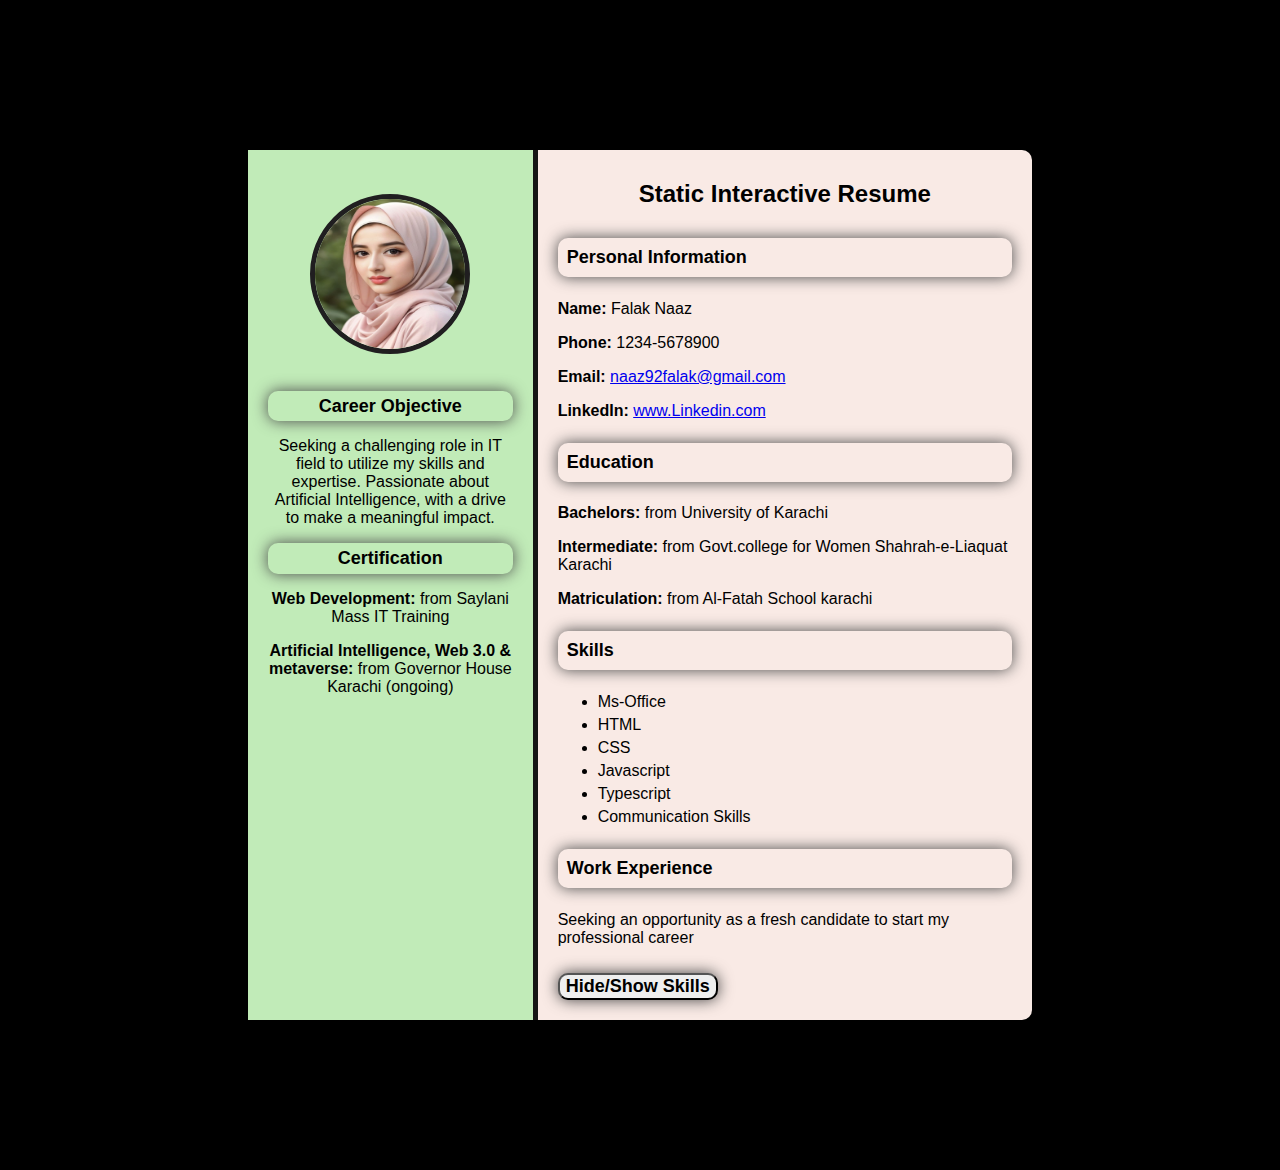
<file: milestone1-2/index.html>
<!DOCTYPE html>
<html lang="en">
  <head>
    <meta charset="UTF-8" />
    <meta name="viewport" content="width=device-width, initial-scale=1.0" />
    <title>Static Interactive Resume</title>
    <link rel="stylesheet" href="style.css" />
    
  </head>
  <body>
    <div class="resume-container">
      <div class="left-section">
        <img
          src="./profilepic.jpeg"
          alt="Profile Picture"
          class="profile-picture"
        />
        <section id="objective">
          <h3>Career Objective</h3>
          <p>
            Seeking a challenging role in IT field to utilize my skills and
            expertise. Passionate about Artificial Intelligence, with a drive to
            make a meaningful impact.
          </p>
        </section>
        <section id="certification">
          <h3>Certification</h3>
          <p><b>Web Development:</b> from Saylani Mass IT Training</p>
          <p>
            <b>Artificial Intelligence, Web 3.0 & metaverse:</b> from Governor
            House Karachi (ongoing)
          </p>
        </section>
      </div>
      <div class="right-section">
        <h1>Static Interactive Resume</h1>
        <section id="personal-info">
          <h3>Personal Information</h3>
          <p><b>Name:</b> Falak Naaz</p>
          <p><b>Phone:</b> 1234-5678900</p>
          <p>
            <b>Email:</b>
            <a href="mailto:naaz92falak@gmail.com">naaz92falak@gmail.com</a>
          </p>
          <p>
            <b>LinkedIn:</b>
            <a
              href="https://www.linkedin.com/in/falak-naaz-447371262"
              target="_blank"
              >www.Linkedin.com</a
            >
          </p>
        </section>
        <section id="education">
          <h3>Education</h3>
          <p><b>Bachelors:</b> from University of Karachi</p>
          <p>
            <b>Intermediate:</b> from Govt.college for Women Shahrah-e-Liaquat
            Karachi
          </p>
          <p><b>Matriculation:</b> from Al-Fatah School karachi</p>
        </section>
        <section id="skills">
          <h3>Skills</h3>
          <ul>
            <li>Ms-Office</li>
            <li>HTML</li>
            <li>CSS</li>
            <li>Javascript</li>
            <li>Typescript</li>
            <li>Communication Skills</li>
          </ul>
        </section>
        <section id="work-experience">
          <h3>Work Experience</h3>
          <p>
            Seeking an opportunity as a fresh candidate to start my professional
            career
          </p>
        </section>
        <div class="btn">
          <button id="toggle-skills"><b>Hide/Show Skills</b></button>
        </div>
      </div>
    </div>

    <script src="app.js"></script>
  </body>
</html>
</file>
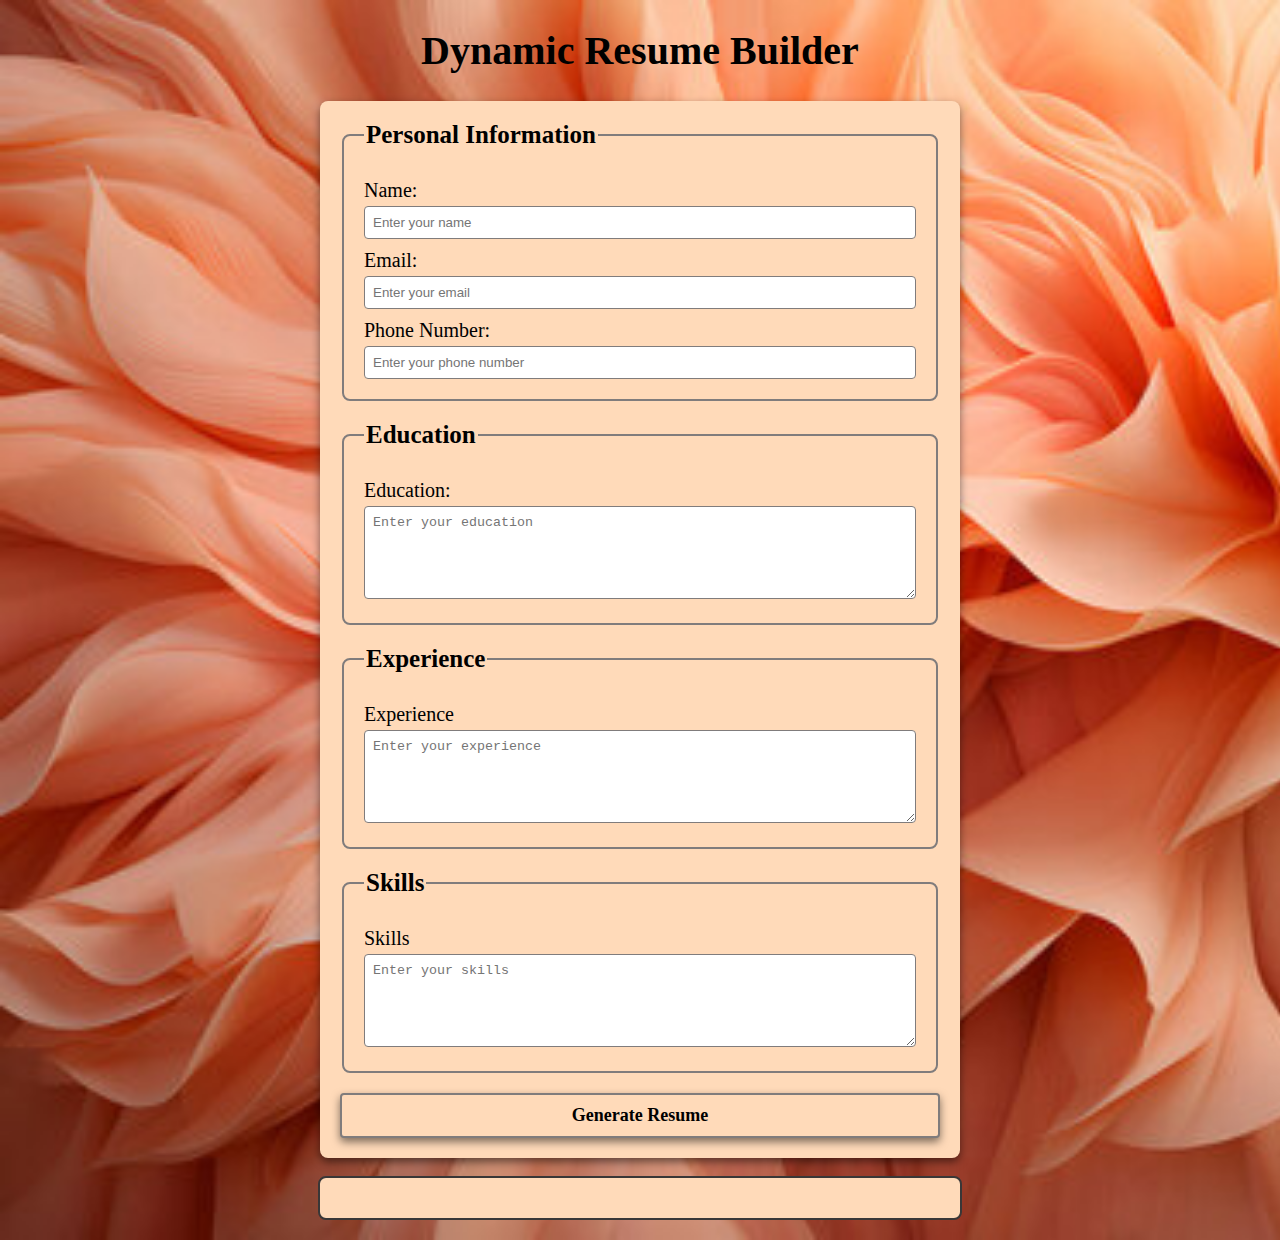
<file: milestone3/index.html>
<!DOCTYPE html>
<html lang="en">
  <head>
    <meta charset="UTF-8" />
    <meta name="viewport" content="width=device-width, initial-scale=1.0" />
    <title>Dynamic Resume Builder</title>
    <link rel="stylesheet" href="style.css" />
  </head>
  <body>
    <h1>Dynamic Resume Builder</h1>
    <form id="resume">
      <fieldset>
        <legend>Personal Information</legend>
        <label for="name">Name:</label>
        <input type="text" id="name" placeholder="Enter your name" required />

        <label for="email">Email:</label>
        <input
          type="email"
          id="email"
          placeholder="Enter your email"
          required
        />

        <label for="name">Phone Number:</label>
        <input
          type="tel"
          id="phone"
          placeholder="Enter your phone number"
          required
        />
      </fieldset>

      <fieldset>
        <legend>Education</legend>
        <label for="education">Education:</label>
        <textarea
          id="education"
          placeholder="Enter your education"
          rows="5"
          required
        ></textarea>
      </fieldset>

      <fieldset>
        <legend>Experience</legend>
        <label for="experience">Experience</label>
        <textarea
          id="experience"
          placeholder="Enter your experience"
          rows="5"
          required
        ></textarea>
      </fieldset>

      <fieldset>
        <legend>Skills</legend>
        <label for="skills">Skills</label>
        <textarea
          id="skills"
          placeholder="Enter your skills"
          rows="5"
          required
        ></textarea>
      </fieldset>

      <button type="submit"><b>Generate Resume</b></button>
    </form>
    <br />
    <div id="resume-display"></div>
    <Script src="app.js"></Script>
  </body>
</html>
</file>
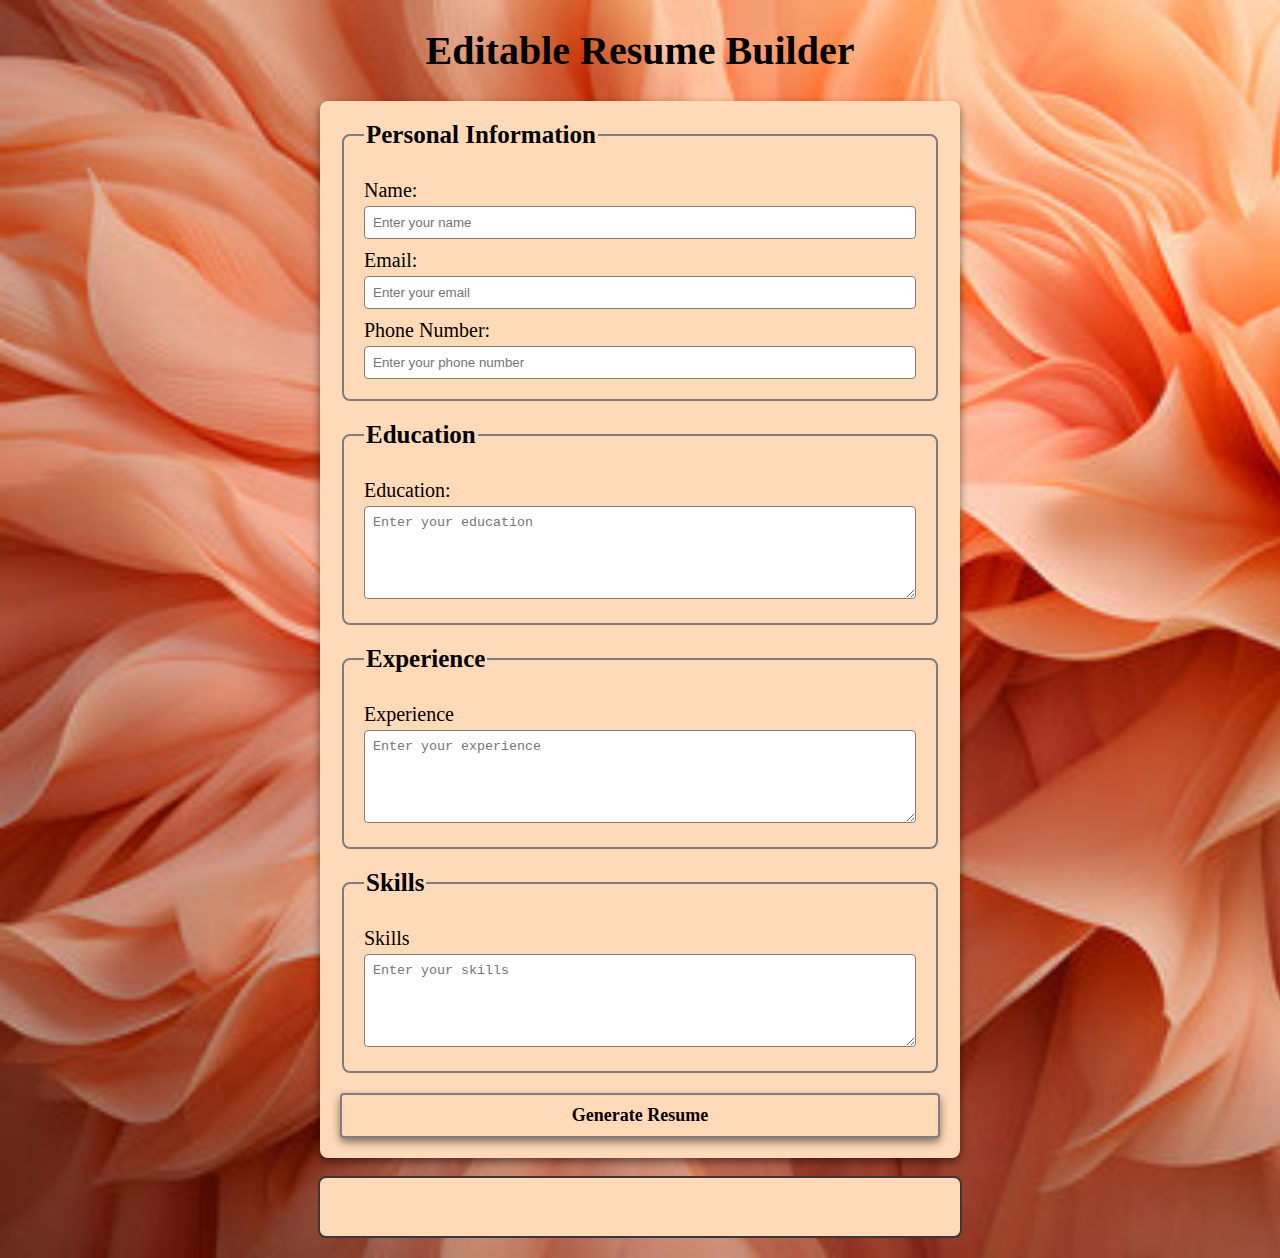
<file: milestone4/index.html>
<!DOCTYPE html>
<html lang="en">
  <head>
    <meta charset="UTF-8" />
    <meta name="viewport" content="width=device-width, initial-scale=1.0" />
    <title>Editable Resume Builder</title>
    <link rel="stylesheet" href="style.css" />
  </head>
  <body>
    <h1>Editable Resume Builder</h1>
    <form id="resume">
      <fieldset>
        <legend>Personal Information</legend>
        <label for="name">Name:</label>
        <input type="text" id="name" placeholder="Enter your name" required />

        <label for="email">Email:</label>
        <input
          type="email"
          id="email"
          placeholder="Enter your email"
          required
        />

        <label for="name">Phone Number:</label>
        <input
          type="tel"
          id="phone"
          placeholder="Enter your phone number"
          required
        />
      </fieldset>

      <fieldset>
        <legend>Education</legend>
        <label for="education">Education:</label>
        <textarea
          id="education"
          placeholder="Enter your education"
          rows="5"
          required
        ></textarea>
      </fieldset>

      <fieldset>
        <legend>Experience</legend>
        <label for="experience">Experience</label>
        <textarea
          id="experience"
          placeholder="Enter your experience"
          rows="5"
          required
        ></textarea>
      </fieldset>

      <fieldset>
        <legend>Skills</legend>
        <label for="skills">Skills</label>
        <textarea
          id="skills"
          placeholder="Enter your skills"
          rows="5"
          required
        ></textarea>
      </fieldset>

      <button type="submit"><b>Generate Resume</b></button>
    </form>
    <br />
    <div id="resume-display" contenteditable="true">

    </div>
    <Script src="app.js"></Script>
  </body>
</html>
</file>
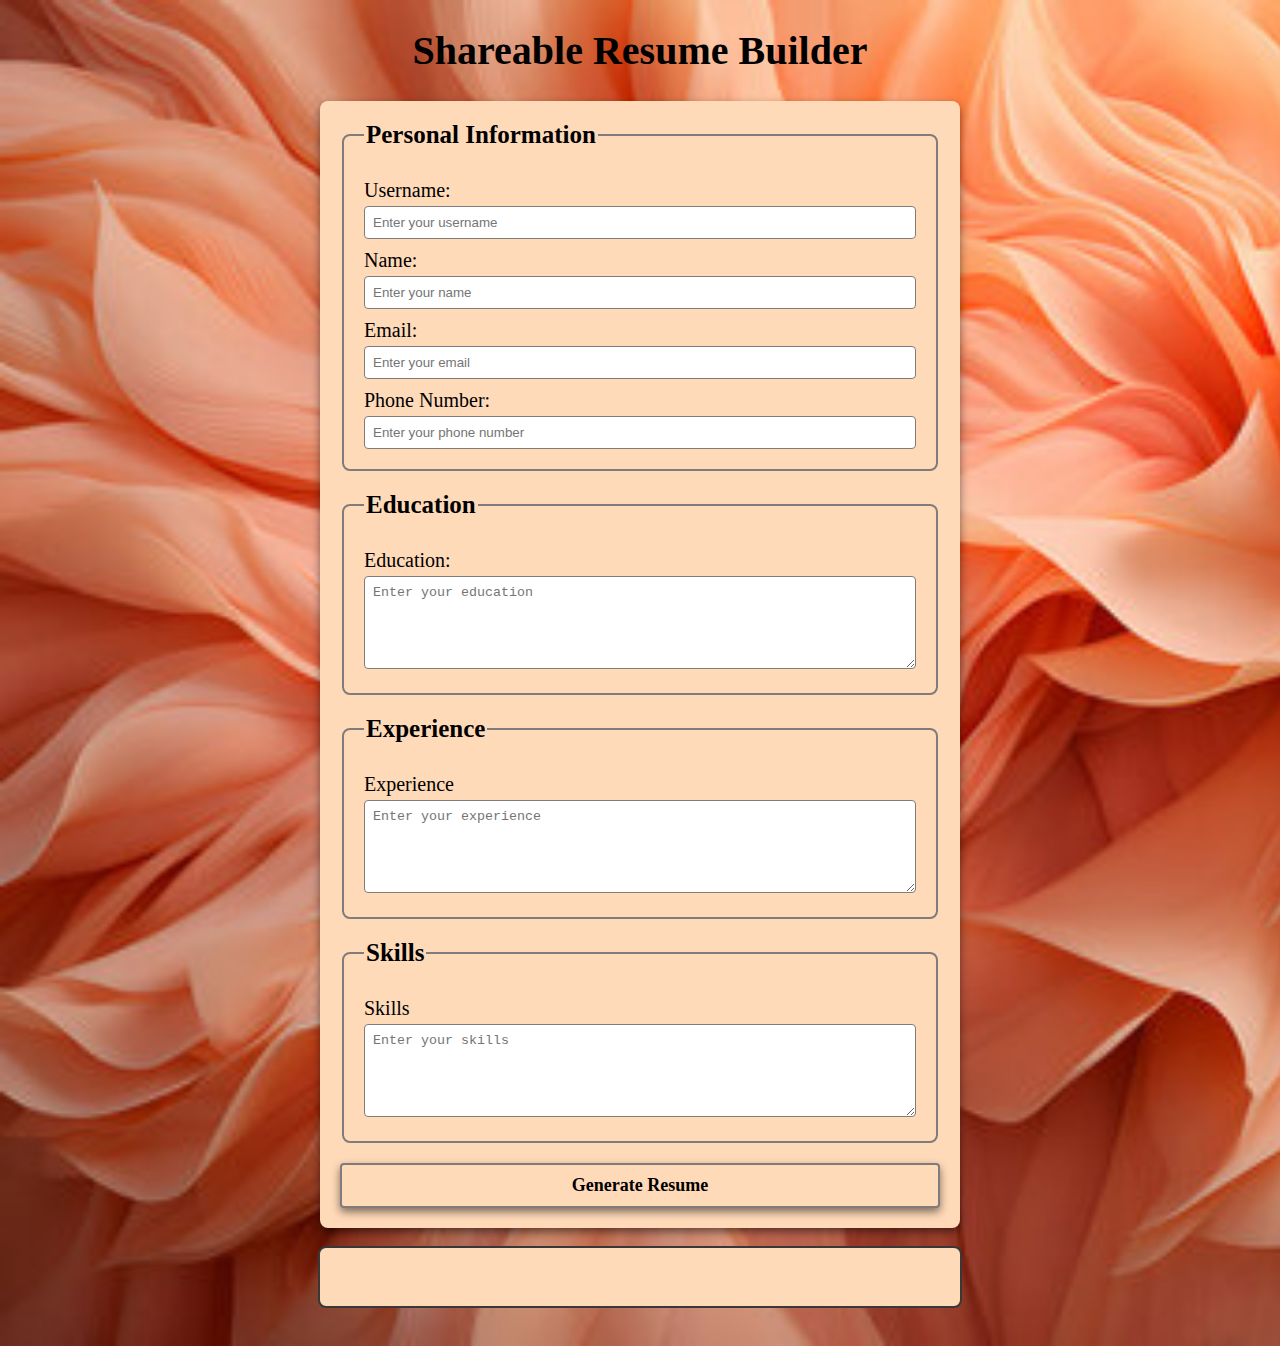
<file: milestone5/index.html>
<!DOCTYPE html>
<html lang="en">
  <head>
    <meta charset="UTF-8" />
    <meta name="viewport" content="width=device-width, initial-scale=1.0" />
    <title>Shareable Resume Builder</title>
    <link rel="stylesheet" href="style.css" />
  </head>
  <body>
    <h1>Shareable Resume Builder</h1>
    <form id="resume">
      <fieldset>
        <legend>Personal Information</legend>

        <label for="username">Username:</label>
        <input type="text" id="username" placeholder="Enter your username" required>


        <label for="name">Name:</label>
        <input type="text" id="name" placeholder="Enter your name" required />

        <label for="email">Email:</label>
        <input
          type="email"
          id="email"
          placeholder="Enter your email"
          required
        />

        <label for="name">Phone Number:</label>
        <input
          type="tel"
          id="phone"
          placeholder="Enter your phone number"
          required
        />
      </fieldset>

      <fieldset>
        <legend>Education</legend>
        <label for="education">Education:</label>
        <textarea
          id="education"
          placeholder="Enter your education"
          rows="5"
          required
        ></textarea>
      </fieldset>

      <fieldset>
        <legend>Experience</legend>
        <label for="experience">Experience</label>
        <textarea
          id="experience"
          placeholder="Enter your experience"
          rows="5"
          required
        ></textarea>
      </fieldset>

      <fieldset>
        <legend>Skills</legend>
        <label for="skills">Skills</label>
        <textarea
          id="skills"
          placeholder="Enter your skills"
          rows="5"
          required
        ></textarea>
      </fieldset>

      <button type="submit"><b>Generate Resume</b></button>
    </form>
    <br />
    <div id="resume-display" contenteditable="true">

    </div>
    <br>
    <div id="shareable-link-container" style="display: none;">
      <h2>Shareable Link</h2>
      <p>Here is your unique linkto view or edit your resume:</p>
      <a href="#" id="shareable-link" target="_blank"></a>
      <br>
      <button id="download-pdf"><b>Download as PDF</b></button>
    </div>
    <Script src="app.js"></Script>
  </body>
</html>
</file>
<file: milestone1-2/style.css>
body {
  font-family: "Arial", sans-serif;
  background-color: black;
  margin: 0px;
  padding: 150px;
}

.resume-container {
  display: flex;
  background-color: #f9eae5;
  width: 80%;
  margin: 0 auto;
  border-radius: 10px;
  box-shadow: 0 0 20px rgba(0, 0, 0, 0.1);
}

.left-section {
  background-color: #c1ebb8;
  color: black;
  padding: 20px;
  width: 35%;
  text-align: center;
  border-right: 5px solid #151515;
}

.profile-picture {
  width: 150px;
  height: 150px;
  margin-top: 10%;
  border-radius: 50%;
  border: 5px solid #201e20;
  margin-bottom: 20px;
}

h1 {
  font-size: 24px;
  margin: 10px 0;
  margin-bottom: 30px;
  text-align: center;
}

h3 {
  font-size: 18px;
  padding: 2%;
  margin: 20px 0 10px;
  color: black;
  border-radius: 10px;
  box-shadow: 0 0 15px #484848;
  margin-top: 5%;
  margin-bottom: 5%;
}

ul {
  list-style-type: fill round;
  padding: 10;
  margin: 10px 0;
}

ul li {
  margin: 5px 0;
}

.right-section {
  padding: 20px;
  width: 65%;
}

button {
  font-family: Arial, sans-serif;
  border-radius: 10px;
  box-shadow: 0 0 15px #414041;
  cursor: pointer;
  margin-top: 10px;
  font-size: 18px;
}

button:hover {
  background-color: #c1ebb8;
}

@media (max-width:786px) {
  body{
    padding: 0;
  }

  section{
    padding: 0 6px;
  }

  .left-section{
    width: 100%;
    padding: 0;
  }
  .right-section{
    width: 100%;
    padding: 0;
  }

  .btn{
    display: flex;
    justify-content: center;
    margin: 8px 0;
  }

  button{
    width: 200px;
  }

  .resume-container{
    flex-direction: column;
    width: 100%;
  }
}
</file>
<file: milestone3/style.css>
body{
    margin: 20px;
    padding: 0;
    font-family: 'Times New Roman', Times, serif;
    background-image: url(./bg1.jpg);
    background-repeat: no-repeat;
    background-size: cover;
}
form{
    margin: auto;
    background-color: peachpuff;
    border-radius: 8px;
    box-shadow: 0 4px 8px rgba(0,0,0,0.5);
    padding: 20px;
    max-width: 600px;
}
h1{
    text-align: center;
    color:black;
    font-size: 40px;
}
fieldset{
    border: 2px solid rgb(128, 124, 124);
    border-radius: 8px;
    padding: 20px;
    margin-bottom: 20px;
    background-color:peachpuff;
}
legend{
    font-weight: bold;
    text-align: left;
    color: black;
    font-size: 25px;
}
label{
    display: block;
    margin-top: 10px;
    color: black;
    font-size: 20px;
}
input,textarea{
    margin-top: 4px;
    padding: 8px;
    border: 1px solid rgb(128, 124, 124);
    border-radius: 4px;
    box-sizing: border-box;
    width: 100%;
}
button{
    display: block;
    width: 100%;
    background-color:peachpuff;
    color: black;
    border: 2px solid rgb(128, 124, 124);
    border-radius: 4px;
    box-shadow: 0 4px 8px rgb(0,0,0,0.5);
    margin-top: 10px;
    font-size: 18px;
    font-family: 'Times New Roman', Times, serif;
    padding: 10px;
    cursor: pointer;
}
button:hover{
    
    background-color: pink;
    color: black;

    
}
#resume-display{
    max-width: 600px;
    margin: auto;
    padding: 20px;
    border: 2px solid rgb(57, 55, 55);
    border-radius: 8px;
    background-color: peachpuff;
}
#resume-display h2{
    color:black;
}
</file>
<file: milestone4/style.css>
body{
    margin: 20px;
    padding: 0;
    font-family: 'Times New Roman', Times, serif;
    background-image: url(./bg1.jpg);
    background-repeat: no-repeat;
    background-size: cover;
}
form{
    margin: auto;
    background-color: peachpuff;
    border-radius: 8px;
    box-shadow: 0 4px 8px rgba(0,0,0,0.5);
    padding: 20px;
    max-width: 600px;
}
h1{
    text-align: center;
    color:black;
    font-size: 40px;
}
fieldset{
    border: 2px solid rgb(128, 124, 124);
    border-radius: 8px;
    padding: 20px;
    margin-bottom: 20px;
    background-color:peachpuff;
}
legend{
    font-weight: bold;
    text-align: left;
    color: black;
    font-size: 25px;
}
label{
    display: block;
    margin-top: 10px;
    color: black;
    font-size: 20px;
}
input,textarea{
    margin-top: 4px;
    padding: 8px;
    border: 1px solid rgb(128, 124, 124);
    border-radius: 4px;
    box-sizing: border-box;
    width: 100%;

}
button{
    display: block;
    width: 100%;
    background-color:peachpuff;
    color: black;
    border: 2px solid rgb(128, 124, 124);
    border-radius: 4px;
    box-shadow: 0 4px 8px rgb(0,0,0,0.5);
    margin-top: 10px;
    font-size: 18px;
    font-family: 'Times New Roman', Times, serif;
    padding: 10px;
    cursor: pointer;
}
button:hover{
    
    background-color: pink;
    color: black;

    
}
#resume-display{
    max-width: 600px;
    margin: auto;
    padding: 20px;
    border: 2px solid rgb(57, 55, 55);
    border-radius: 8px;
    background-color: peachpuff;
    outline: none;
}
#resume-display h2{
    color: black;
}
</file>
<file: milestone5/style.css>
body{
    margin: 20px;
    padding: 0;
    font-family: 'Times New Roman', Times, serif;
    background-image: url(./bg1.jpg);
    background-repeat: no-repeat;
    background-size: cover;
}
form{
    margin: auto;
    background-color: peachpuff;
    border-radius: 8px;
    box-shadow: 0 4px 8px rgba(0,0,0,0.5);
    padding: 20px;
    max-width: 600px;
}
h1{
    text-align: center;
    color:black;
    font-size: 40px;
}
fieldset{
    border: 2px solid rgb(128, 124, 124);
    border-radius: 8px;
    padding: 20px;
    margin-bottom: 20px;
    background-color:peachpuff;
}
legend{
    font-weight: bold;
    text-align: left;
    color: black;
    font-size: 25px;
}
label{
    display: block;
    margin-top: 10px;
    color: black;
    font-size: 20px;
}
input,textarea{
    margin-top: 4px;
    padding: 8px;
    border: 1px solid rgb(128, 124, 124);
    border-radius: 4px;
    box-sizing: border-box;
    width: 100%;

}
button{
    display: block;
    width: 100%;
    background-color:peachpuff;
    color: black;
    border: 2px solid rgb(128, 124, 124);
    border-radius: 4px;
    box-shadow: 0 4px 8px rgb(0,0,0,0.5);
    margin-top: 10px;
    font-size: 18px;
    font-family: 'Times New Roman', Times, serif;
    padding: 10px;
    cursor: pointer;
}
button:hover{
    
    background-color: pink;
    color: black;

    
}
#resume-display{
    max-width: 600px;
    margin: auto;
    padding: 20px;
    border: 2px solid rgb(57, 55, 55);
    border-radius: 8px;
    background-color: peachpuff;
    outline: none;
}
#resume-display h2{
    color: black;
}
#shareable-link-container h2{
    align-items: center;
    justify-content: center;
}
</file>
